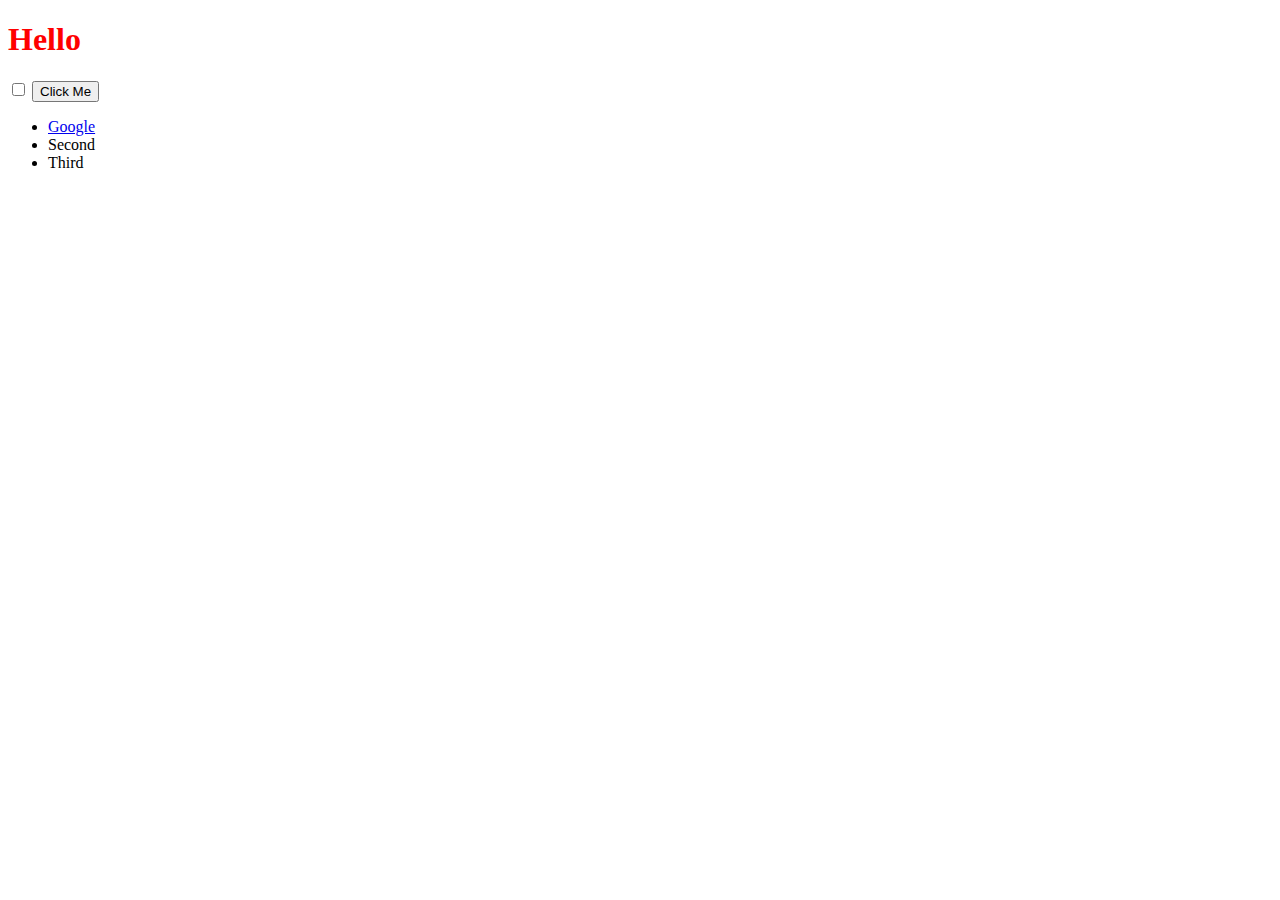
<file: DOM/index.html>
<!DOCTYPE html>
<html lang="en" dir="ltr">
  <head>
    <meta charset="utf-8">
    <title>My Website</title>
    <link rel="stylesheet" href="styles.css">

  </head>
  <body>

    <h1>Hello</h1>

    <input type="checkbox">

    <button style=":active color:red;">Click Me</button>

    <ul>
      <li class="list"><a href="https://www.google.com">Google</a></li>
      <li class="list">Second</li>
      <li class="list">Third</li>
    </ul>

  </body>

</html>
</file>
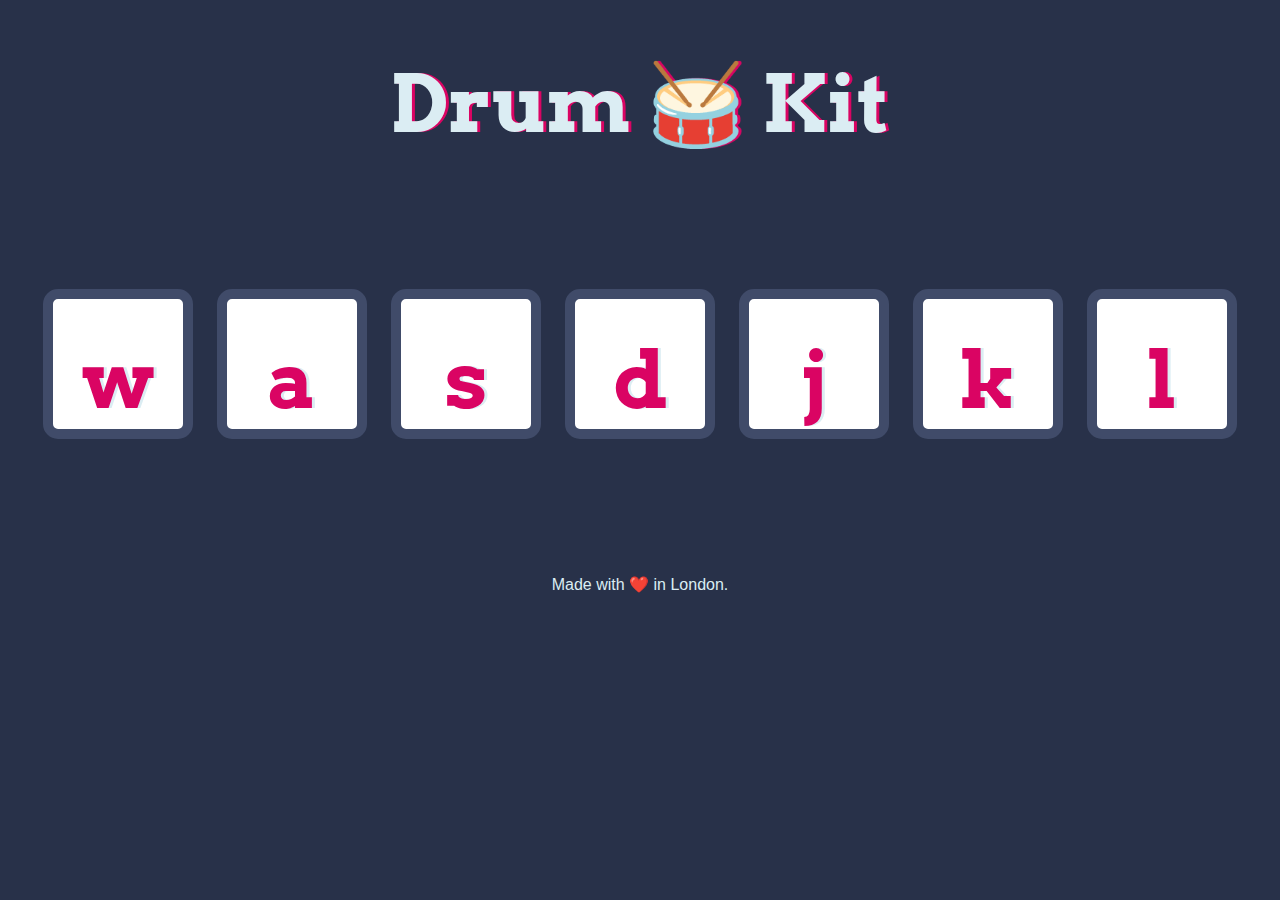
<file: Drum Kit/index.html>
<!DOCTYPE html>
<html lang="en" dir="ltr">

<head>
  <meta charset="utf-8">
  <title>Drum Kit</title>
  <link rel="stylesheet" href="styles.css">
  <link href="https://fonts.googleapis.com/css?family=Arvo" rel="stylesheet">
</head>

<body>

  <h1 id="title">Drum 🥁 Kit</h1>
  <div class="set">
    <button class="w drum">w</button>
    <button class="a drum">a</button>
    <button class="s drum">s</button>
    <button class="d drum">d</button>
    <button class="j drum">j</button>
    <button class="k drum">k</button>
    <button class="l drum">l</button>
  </div>


  <footer>
    Made with ❤️ in London.
  </footer>

<script src="index.js" charset="utf-8"></script>  
</body>

</html>
</file>
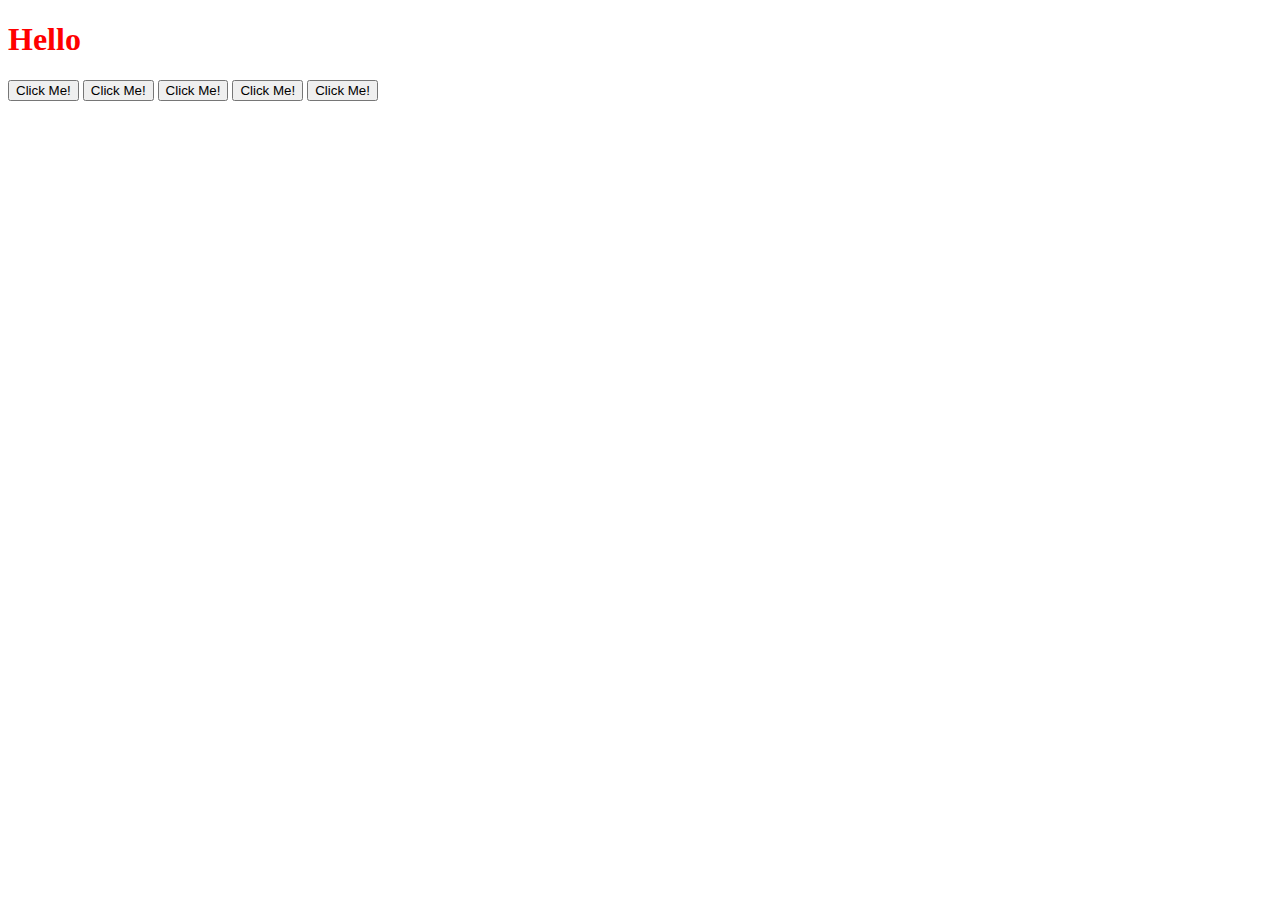
<file: jQuery/index.html>
<!DOCTYPE html>
  <html lang="en" dir="ltr">
    <head>
      <meta charset="utf-8">
      <link rel="stylesheet" href="styles.css">
      <title>jQuery</title>
    </head>
    <body>
      <h1>Hello</h1>
      <button type="button" name="button">Click Me!</button>
      <button type="button" name="button">Click Me!</button>
      <button type="button" name="button">Click Me!</button>
      <button type="button" name="button">Click Me!</button>
      <button type="button" name="button">Click Me!</button>


    <script src="https://ajax.googleapis.com/ajax/libs/jquery/3.6.0/jquery.min.js"></script>
    <script src="index.js" charset="utf-8"></script>
    </body>
  </html>
</file>
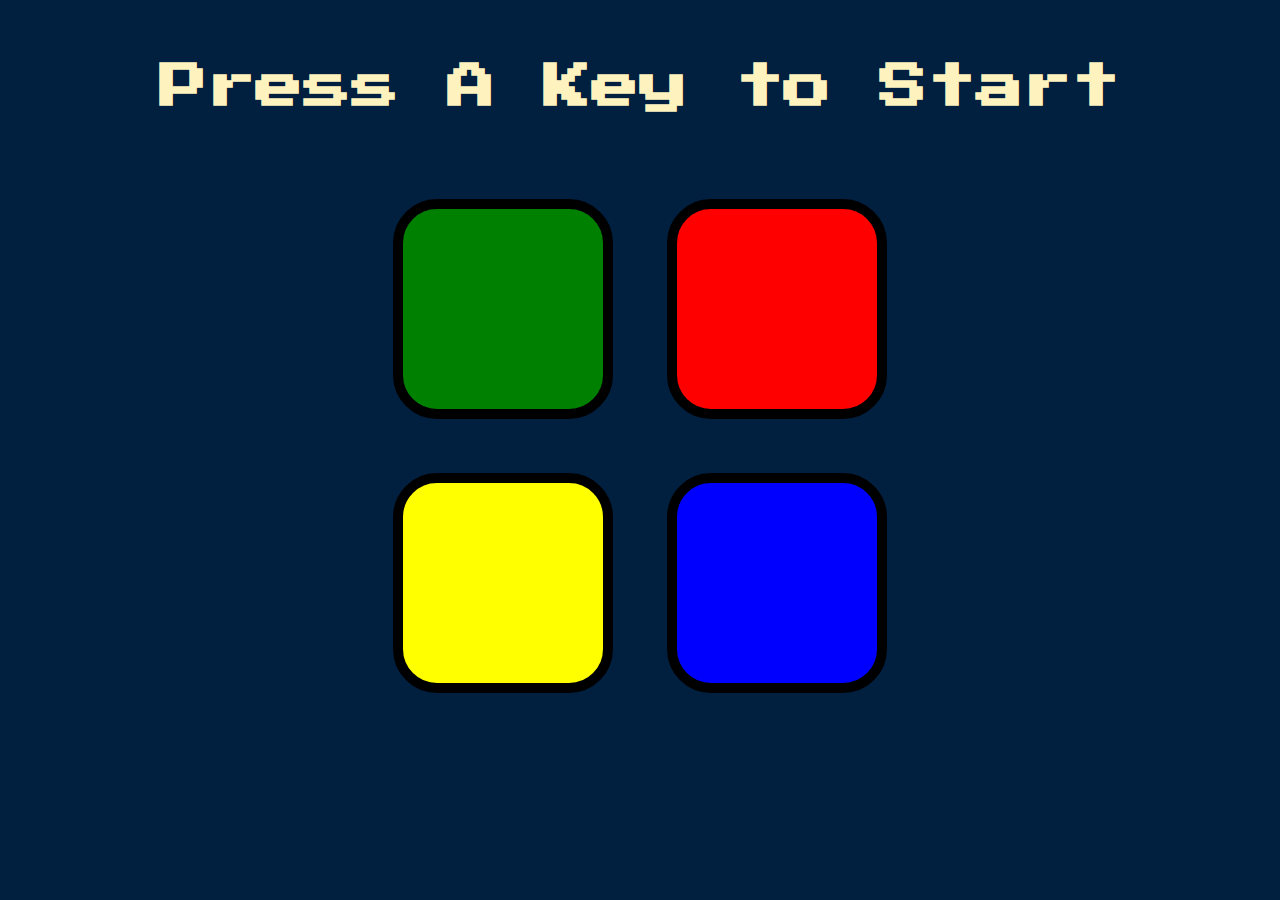
<file: Simon Game /index.html>
<!DOCTYPE html>
<html lang="en" dir="ltr">

<head>
  <meta charset="utf-8">
  <title>Simon</title>
  <link rel="stylesheet" href="styles.css">
  <link href="https://fonts.googleapis.com/css?family=Press+Start+2P" rel="stylesheet">
</head>

<body>
  <h1 id="level-title">Press A Key to Start</h1>
  <div class="container">
    <div lass="row">

      <div type="button" id="green" class="btn green">

      </div>

      <div type="button" id="red" class="btn red">

      </div>
    </div>

    <div class="row">

      <div type="button" id="yellow" class="btn yellow">

      </div>
      <div type="button" id="blue" class="btn blue">

      </div>

    </div>

  </div>

<script src="https://ajax.googleapis.com/ajax/libs/jquery/3.6.0/jquery.min.js"></script>
<script src="index.js" charset="utf-8"></script>
</body>

</html>
</file>
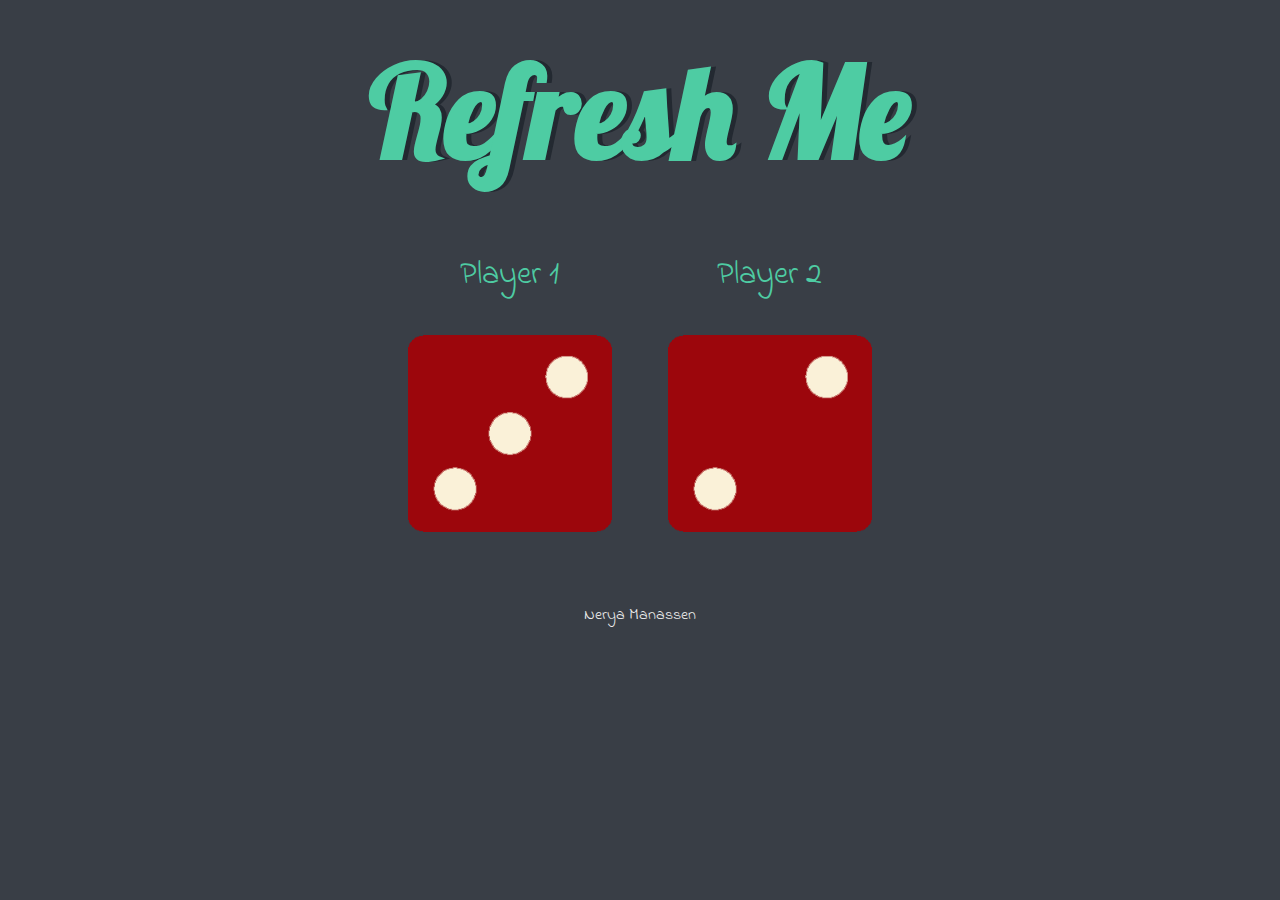
<file: Dicee Challenge/dicee.html>
<!DOCTYPE html>
<html lang="en" dir="ltr">
  <head>
    <meta charset="utf-8">
    <title>Dicee</title>
    <link rel="stylesheet" href="styles.css">
    <link href="https://fonts.googleapis.com/css?family=Indie+Flower|Lobster" rel="stylesheet">

  </head>
  <body>

    <div class="container">
      <h1>Refresh Me</h1>

      <div class="dice">
        <p>Player 1</p>
        <img class="img1" src="images\dice1.png">
      </div>

      <div class="dice">
        <p>Player 2</p>
        <img class="img2" src="images\dice6.png">
      </div>

    </div>

    <script src="index.js" charset="utf-8"></script>

  </body>

  <footer>
    Nerya Manassen
  </footer>
</html>
</file>
<file: DOM/styles.css>
h1 {
  color: red;
}

.invisible{
  visibility: hidden;
}
.huge{
  font-size: 10rem;
}
</file>
<file: Drum Kit/styles.css>
body {
  text-align: center;
  background-color: #283149;
}

h1 {
  font-size: 5rem;
  color: #DBEDF3;
  font-family: "Arvo", cursive;
  text-shadow: 3px 0 #DA0463;

}

footer {
  color: #DBEDF3;
  font-family: sans-serif;
}

.w {

}

.a {

}

.s {

}

.d {

}

.j {

}

.k {

}

.l {

}

.set {
  margin: 10% auto;
}

.game-over {
  background-color: red;
  opacity: 0.8;
}

.pressed {
  box-shadow: 0 3px 4px 0 #DBEDF3;
  opacity: 0.5;
}

.red {
  color: red;
}

.drum {
  outline: none;
  border: 10px solid #404B69;
  font-size: 5rem;
  font-family: 'Arvo', cursive;
  line-height: 2;
  font-weight: 900;
  color: #DA0463;
  text-shadow: 3px 0 #DBEDF3;
  border-radius: 15px;
  display: inline-block;
  width: 150px;
  height: 150px;
  text-align: center;
  margin: 10px;
  background-color: white;
}
</file>
<file: jQuery/styles.css>
h1{
  color: red;
}
</file>
<file: Simon Game /styles.css>
body {
  text-align: center;
  background-color: #011F3F;
}

#level-title {
  font-family: 'Press Start 2P', cursive;
  font-size: 3rem;
  margin:  5%;
  color: #FEF2BF;
}

.container {
  display: block;
  width: 50%;
  margin: auto;

}

.btn {
  margin: 25px;
  display: inline-block;
  height: 200px;
  width: 200px;
  border: 10px solid black;
  border-radius: 20%;
}

.game-over {
  background-color: red;
  opacity: 0.8;
}

.red {
  background-color: red;
}

.green {
  background-color: green;
}

.blue {
  background-color: blue;
}

.yellow {
  background-color: yellow;
}

.pressed {
  box-shadow: 0 0 20px white;
  background-color: grey;
}
</file>
<file: Dicee Challenge/styles.css>
.container {
  width: 70%;
  margin: auto;
  text-align: center;
}

.dice {
  text-align: center;
  display: inline-block;

}

body {
  background-color: #393E46;
}

h1 {
  margin: 30px;
  font-family: 'Lobster', cursive;
  text-shadow: 5px 0 #232931;
  font-size: 8rem;
  color: #4ECCA3;
}

p {
  font-size: 2rem;
  color: #4ECCA3;
  font-family: 'Indie Flower', cursive;
}

img {
  width: 80%;
}

footer {
  margin-top: 5%;
  color: #EEEEEE;
  text-align: center;
  font-family: 'Indie Flower', cursive;

}
</file>
